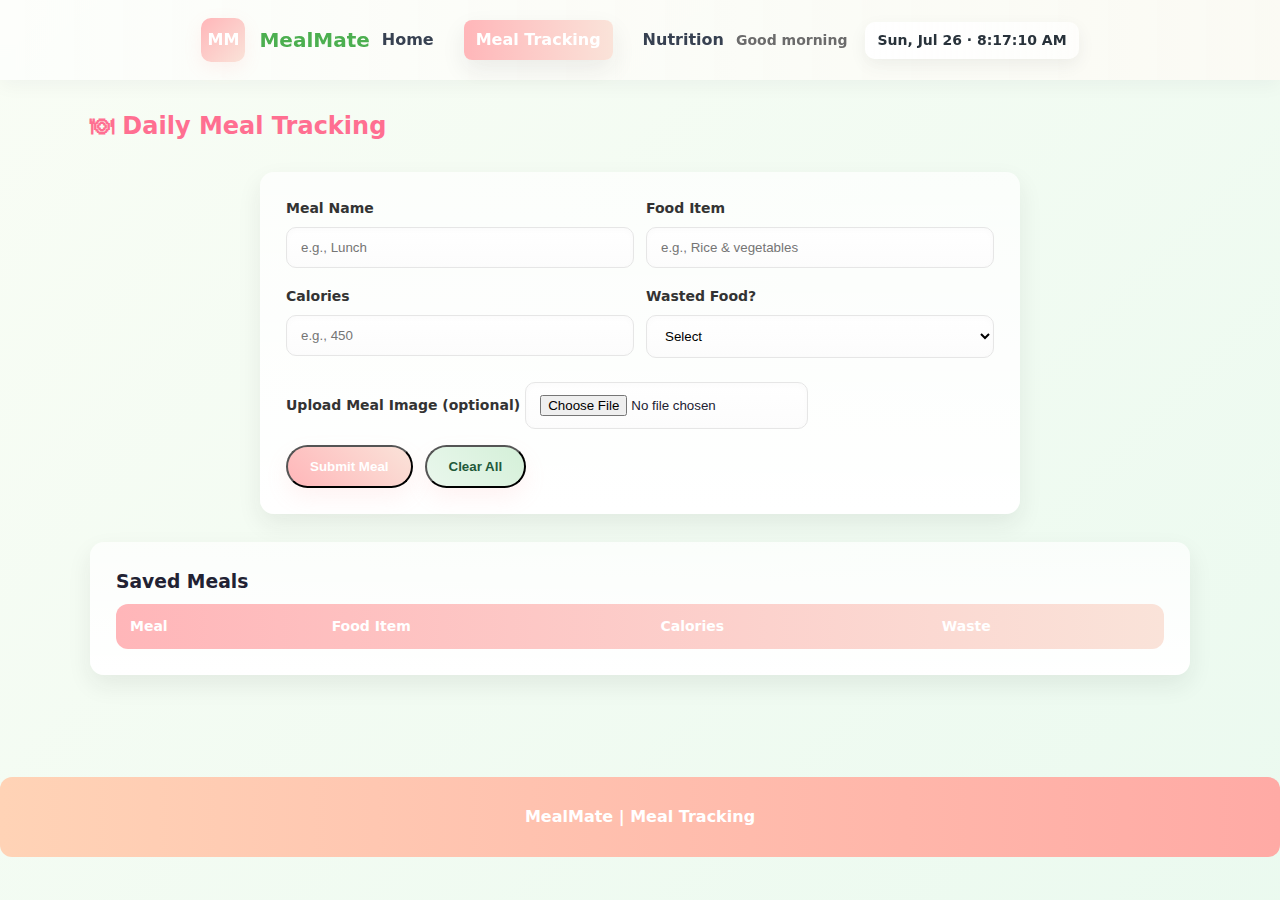
<file: meals.html>
<!DOCTYPE html>
<html lang="en">
<head>
  <meta charset="utf-8" />
  <meta name="viewport" content="width=device-width,initial-scale=1" />
  <title>MealMate · Meal Tracking</title>
  <link rel="stylesheet" href="styles.css" />
</head>
<body>
  <header>
    <div class="container" style="display:flex;align-items:center;justify-content:space-between;">
      <div style="display:flex;align-items:center;gap:14px;">
        <div class="logo-badge">MM</div>
        <div class="logo">MealMate</div>
      </div>

      <nav>
        <a href="index.html">Home</a>
        <a href="meals.html" class="active">Meal Tracking</a>
        <a href="nutrition.html">Nutrition</a>
      </nav>

      <div class="header-right">
        <div id="greeting2" style="font-weight:600;color:var(--muted);font-size:14px;">Welcome!</div>
        <div class="clock" id="liveClock2">Loading time...</div>
      </div>
    </div>
  </header>

  <main class="container" style="padding:28px 0 60px;">
    <h2 style="margin:0 0 16px 0; color:#FF6F91;">🍽 Daily Meal Tracking</h2>

    <form class="card meal-form" id="mealForm">
      <div class="form-row">
        <div class="form-group">
          <label for="meal-name">Meal Name</label>
          <input id="meal-name" name="meal-name" type="text" placeholder="e.g., Lunch" required />
        </div>

        <div class="form-group">
          <label for="food-item">Food Item</label>
          <input id="food-item" name="food-item" type="text" placeholder="e.g., Rice & vegetables" required />
        </div>
      </div>

      <div class="form-row" style="margin-top:6px;">
        <div class="form-group">
          <label for="calories">Calories</label>
          <input id="calories" name="calories" type="number" placeholder="e.g., 450" required />
        </div>

        <div class="form-group">
          <label for="waste">Wasted Food?</label>
          <select id="waste" name="waste" required>
            <option value="">Select</option>
            <option value="no">No</option>
            <option value="yes">Yes</option>
          </select>
        </div>
      </div>

      <div style="margin-top:12px;">
        <label for="meal-image">Upload Meal Image (optional)</label>
        <input id="meal-image" type="file" accept="image/*" />
      </div>

      <div style="margin-top:16px;display:flex;gap:12px;">
        <button class="btn" id="submitBtn" type="submit">Submit Meal</button>
        <button class="btn" id="clearBtn" type="button" style="background:linear-gradient(45deg,#EAF7ED,#D4F0D8); color:#1f5a3a;">Clear All</button>
      </div>
    </form>

    <section style="margin-top:28px;">
      <div class="card">
        <h3 style="margin:0 0 8px 0;">Saved Meals</h3>
        <div style="overflow:auto;">
          <table class="styled-table" id="mealsTable">
            <thead>
              <tr><th>Meal</th><th>Food Item</th><th>Calories</th><th>Waste</th></tr>
            </thead>
            <tbody></tbody>
          </table>
        </div>
      </div>
    </section>
  </main>

  <footer>
    <div class="container">MealMate | Meal Tracking</div>
  </footer>

  <script>
    // clock
    function updateClock2(){
      const el = document.getElementById('liveClock2');
      const g = document.getElementById('greeting2');
      const now = new Date();
      el.textContent = now.toLocaleDateString(undefined,{weekday:'short', month:'short', day:'numeric'}) + ' · ' + now.toLocaleTimeString();
      const h = now.getHours();
      g.textContent = h < 12 ? 'Good morning' : h < 17 ? 'Good afternoon' : 'Good evening';
    }
    updateClock2(); setInterval(updateClock2,1000);

    // form handling
    const form = document.getElementById('mealForm');
    const tableBody = document.querySelector("#mealsTable tbody");

    function renderMeals(){
      tableBody.innerHTML = '';
      const meals = JSON.parse(localStorage.getItem('meals')) || [];
      meals.forEach(m=>{
        const tr = document.createElement('tr');
        tr.innerHTML = `<td>${escapeHtml(m.mealName)}</td>
                        <td>${escapeHtml(m.foodItem)}</td>
                        <td>${escapeHtml(m.calories)}</td>
                        <td>${escapeHtml(m.waste)}</td>`;
        tableBody.appendChild(tr);
      });
    }

    function escapeHtml(str){ return String(str).replace(/[&<>"']/g, s=>({ '&':'&amp;','<':'&lt;','>':'&gt;','"':'&quot;',"'":'&#39;' }[s])); }

    form.addEventListener('submit', e=>{
      e.preventDefault();
      const mealName = document.getElementById('meal-name').value.trim();
      const foodItem = document.getElementById('food-item').value.trim();
      const calories = document.getElementById('calories').value.trim();
      const waste = document.getElementById('waste').value;

      if(!mealName || !foodItem || !calories || !waste){ alert('Please fill all required fields'); return; }

      const meals = JSON.parse(localStorage.getItem('meals')) || [];
      meals.push({mealName, foodItem, calories, waste});
      localStorage.setItem('meals', JSON.stringify(meals));
      renderMeals();
      form.reset();
      document.getElementById('meal-name').focus();
    });

    document.getElementById('clearBtn').addEventListener('click', ()=>{
      if(confirm('Clear all saved meals?')){ localStorage.removeItem('meals'); renderMeals(); }
    });

    // init
    renderMeals();
  </script>
</body>
</html>
</file>
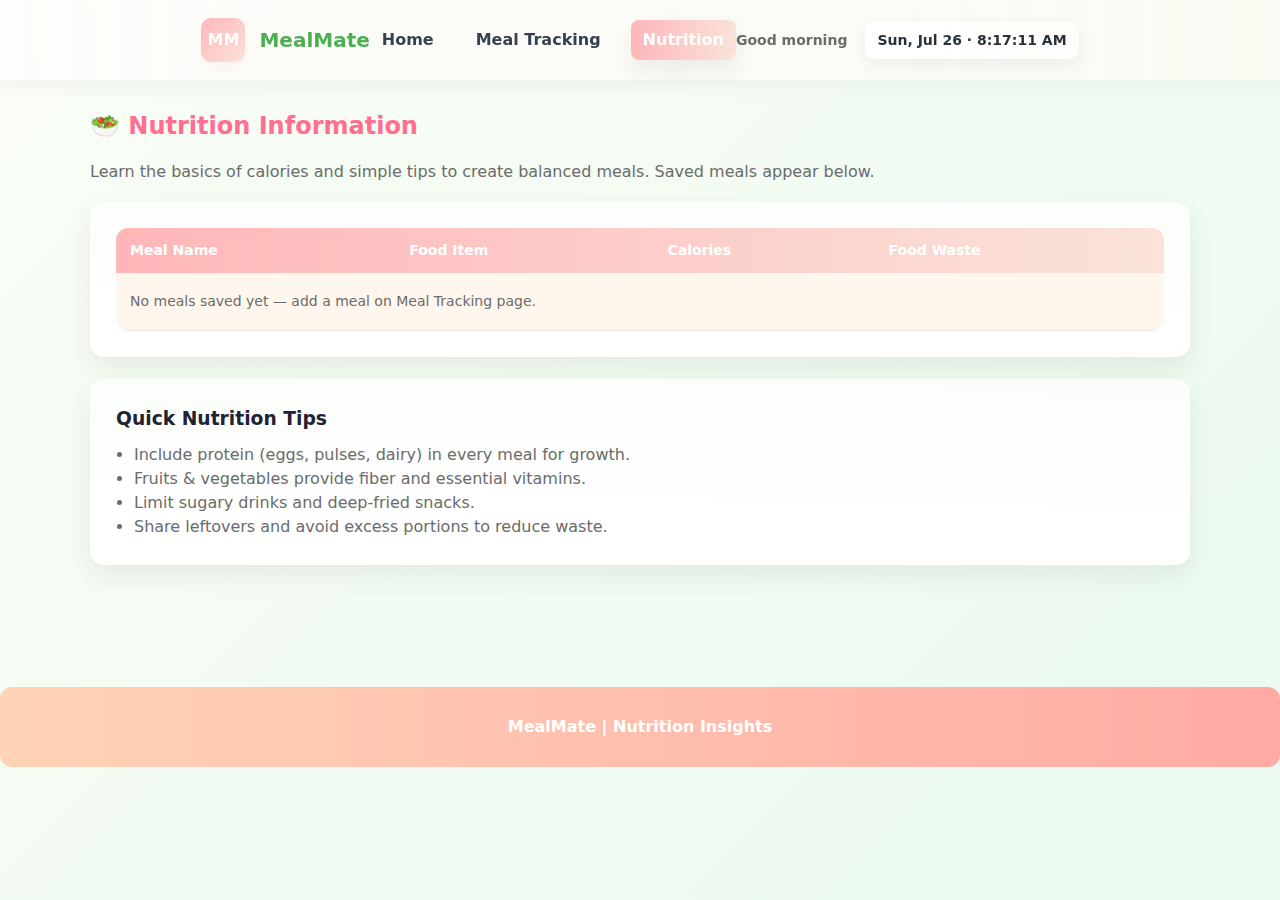
<file: nutrition.html>
<!DOCTYPE html>
<html lang="en">
<head>
  <meta charset="utf-8" />
  <meta name="viewport" content="width=device-width,initial-scale=1" />
  <title>MealMate · Nutrition</title>
  <link rel="stylesheet" href="styles.css" />
</head>
<body>
  <header>
    <div class="container" style="display:flex;align-items:center;justify-content:space-between;">
      <div style="display:flex;align-items:center;gap:14px;">
        <div class="logo-badge">MM</div>
        <div class="logo">MealMate</div>
      </div>

      <nav>
        <a href="index.html">Home</a>
        <a href="meals.html">Meal Tracking</a>
        <a href="nutrition.html" class="active">Nutrition</a>
      </nav>

      <div class="header-right">
        <div id="greeting3" style="font-weight:600;color:var(--muted);font-size:14px;">Welcome!</div>
        <div class="clock" id="liveClock3">Loading time...</div>
      </div>
    </div>
  </header>

  <main class="container" style="padding:28px 0 80px;">
    <h2 style="margin:0 0 16px 0; color:#FF6F91;">🥗 Nutrition Information</h2>

    <p style="color:var(--muted);margin:0 0 18px 0;">Learn the basics of calories and simple tips to create balanced meals. Saved meals appear below.</p>

    <section class="card" style="margin-bottom:22px;">
      <table class="styled-table" id="mealsTable">
        <thead>
          <tr><th>Meal Name</th><th>Food Item</th><th>Calories</th><th>Food Waste</th></tr>
        </thead>
        <tbody></tbody>
      </table>
    </section>

    <section class="card">
      <h3 style="margin:0 0 10px 0;">Quick Nutrition Tips</h3>
      <ul style="margin:0;padding-left:18px;color:var(--muted);">
        <li>Include protein (eggs, pulses, dairy) in every meal for growth.</li>
        <li>Fruits & vegetables provide fiber and essential vitamins.</li>
        <li>Limit sugary drinks and deep-fried snacks.</li>
        <li>Share leftovers and avoid excess portions to reduce waste.</li>
      </ul>
    </section>
  </main>

  <footer>
    <div class="container">MealMate | Nutrition Insights</div>
  </footer>

  <script>
    // clock
    function updateClock3(){
      const el = document.getElementById('liveClock3');
      const g = document.getElementById('greeting3');
      const now = new Date();
      el.textContent = now.toLocaleDateString(undefined,{weekday:'short', month:'short', day:'numeric'}) + ' · ' + now.toLocaleTimeString();
      const h = now.getHours();
      g.textContent = h < 12 ? 'Good morning' : h < 17 ? 'Good afternoon' : 'Good evening';
    }
    updateClock3(); setInterval(updateClock3,1000);

    // load meals to table
    function escapeHtml(str){ return String(str).replace(/[&<>"']/g, s=>({ '&':'&amp;','<':'&lt;','>':'&gt;','"':'&quot;',"'":'&#39;' }[s])); }
    function renderMeals(){
      const tbody = document.querySelector('#mealsTable tbody');
      tbody.innerHTML = '';
      const meals = JSON.parse(localStorage.getItem('meals')) || [];
      if(meals.length === 0){
        tbody.innerHTML = '<tr><td colspan="4" style="color:var(--muted);padding:18px 14px;">No meals saved yet — add a meal on Meal Tracking page.</td></tr>';
        return;
      }
      meals.forEach(m=>{
        const tr = document.createElement('tr');
        tr.innerHTML = `<td>${escapeHtml(m.mealName)}</td><td>${escapeHtml(m.foodItem)}</td><td>${escapeHtml(m.calories)}</td><td>${escapeHtml(m.waste)}</td>`;
        tbody.appendChild(tr);
      });
    }
    renderMeals();
  </script>
</body>
</html>
</file>
<file: styles.css>
:root{
  --bg-1: #F9FDF5;
  --accent-1: #FFB6B9;
  --accent-2: #FAE3D9;
  --mint: #A1FFCE;
  --soft: #FFF3E0;
  --green: #4CAF50;
  --text: #223;
  --muted: #6b6b6b;
  --card-shadow: 0 10px 25px rgba(34,34,34,0.08);
  --glass: rgba(255,255,255,0.6);
  --radius: 14px;
  --container: 1100px;
  --ease: cubic-bezier(.2,.9,.3,1);
}

*{box-sizing:border-box}
html,body{height:100%}
body{
  margin:0;
  font-family: "Poppins", system-ui, -apple-system, "Segoe UI", Roboto, "Helvetica Neue", Arial;
  background: linear-gradient(135deg, var(--bg-1), #E8F9EE 120%);
  color:var(--text);
  -webkit-font-smoothing:antialiased;
  line-height:1.5;
}

/* Layout container */
.container{
  max-width:var(--container);
  margin:0 auto;
  padding:0 24px;
}

/* Header */
header{
  display:flex;
  align-items:center;
  justify-content:space-between;
  padding:18px 0;
  background: linear-gradient(90deg, rgba(255,255,255,0.6), rgba(255,250,245,0.7));
  position: sticky;
  top:0;
  z-index:60;
  backdrop-filter: blur(6px);
  box-shadow: 0 6px 18px rgba(17,24,39,0.04);
}

.logo{
  display:flex;
  align-items:center;
  gap:12px;
  font-weight:700;
  font-size:20px;
  color:var(--green);
}
.logo-badge{
  width:44px; height:44px;
  background: linear-gradient(135deg,var(--accent-1),var(--accent-2));
  border-radius:10px;
  display:flex; align-items:center; justify-content:center;
  box-shadow: 0 6px 18px rgba(255,150,150,0.12);
  font-weight:800;
  color:white;
}

/* Nav */
nav{
  display:flex;
  gap:18px;
  align-items:center;
}
nav a{
  color:#374151;
  text-decoration:none;
  padding:8px 12px;
  border-radius:8px;
  font-weight:600;
  transition: all 220ms var(--ease);
}
nav a:hover{
  transform: translateY(-3px);
  box-shadow: 0 6px 18px rgba(0,0,0,0.05);
  color: var(--green);
}
nav a.active{
  background: linear-gradient(90deg,var(--accent-1),var(--accent-2));
  color: white;
  box-shadow: var(--card-shadow);
}

/* Live Date/Time */
.header-right{
  display:flex;
  align-items:center;
  gap:18px;
}
.clock{
  background: linear-gradient(90deg,#fff, var(--glass));
  padding:8px 12px;
  border-radius:10px;
  font-weight:600;
  color:#28323a;
  box-shadow: 0 6px 18px rgba(0,0,0,0.06);
  min-width:200px;
  text-align:right;
  font-size:14px;
}

/* HERO */
.hero{
  margin-top:26px;
  background: linear-gradient(135deg, #F7FFF4 0%, #FAFFD1 100%);
  border-radius:20px;
  padding:42px;
  display:grid;
  grid-template-columns: 1fr 360px;
  gap:28px;
  align-items:center;
  box-shadow: var(--card-shadow);
  animation: fadeInUp 700ms var(--ease) both;
}

.hero-left h2{
  margin:0 0 10px 0;
  font-size:34px;
  line-height:1.05;
  background: linear-gradient(90deg,#FF9A9E,#FAD0C4);
  -webkit-background-clip:text;
  -webkit-text-fill-color:transparent;
}
.hero-left p{
  margin:0 0 18px 0;
  color:var(--muted);
  font-size:16px;
}

/* hero CTA */
.cta-row{ display:flex; gap:12px; align-items:center; }
.btn{
  display:inline-block;
  padding:12px 22px;
  border-radius:999px;
  background: linear-gradient(45deg,#FFB6B9,#FAE3D9);
  color:white;
  font-weight:700;
  text-decoration:none;
  box-shadow: 0 10px 22px rgba(255,160,160,0.12);
  transition: transform 260ms var(--ease), box-shadow 260ms var(--ease);
}
.btn:hover{ transform: translateY(-6px) scale(1.02); box-shadow: 0 18px 40px rgba(255,140,140,0.14); }

/* hero image card */
.hero-card{
  width:100%;
  height:100%;
  display:flex;
  justify-content:center;
  align-items:center;
  position:relative;
}
.hero-img{
  width:320px;
  border-radius:18px;
  box-shadow: 0 20px 40px rgba(34,34,34,0.08);
  transform-origin:center;
  animation: float 6s ease-in-out infinite;
  max-width:100%;
  object-fit:cover;
  border: 6px solid rgba(255,255,255,0.6);
}

/* FEATURES */
.features{
  margin-top:36px;
  padding:28px;
  border-radius:16px;
  background: linear-gradient(180deg, rgba(255,255,255,0.5), rgba(255,255,255,0.55));
  display:flex;
  gap:22px;
  align-items:stretch;
  box-shadow: var(--card-shadow);
  animation: fadeInUp 700ms 120ms var(--ease) both;
}
.feature-list{
  display:flex;
  flex:1;
  gap:14px;
  flex-wrap:wrap;
}
.feature-card{
  background: var(--soft);
  padding:18px;
  border-radius:14px;
  min-width:200px;
  flex:1 1 200px;
  box-shadow: 0 8px 20px rgba(0,0,0,0.04);
  transition: transform 280ms var(--ease), box-shadow 280ms var(--ease);
  cursor:default;
  user-select:none;
}
.feature-card:hover{
  transform: translateY(-8px);
  box-shadow: 0 22px 44px rgba(0,0,0,0.07);
}
.feature-card .sub{
  display:block;
  margin-top:8px;
  color:var(--muted);
  font-size:13px;
  font-weight:700;
  text-transform:uppercase;
}

/* FORM & TABLE (meal pages) */
.card{
  background: linear-gradient(180deg, rgba(255,255,255,0.7), white);
  padding:26px;
  border-radius:14px;
  box-shadow: var(--card-shadow);
}

/* meal form */
.meal-form{
  max-width:760px;
  margin:28px auto;
  display:block;
}
.form-row{ display:flex; gap:12px; flex-wrap:wrap; }
.form-group{ flex:1 1 220px; display:flex; flex-direction:column; gap:8px; margin-bottom:12px; }
label{ font-weight:600; color:#333; font-size:14px; }
input[type="text"], input[type="number"], input[type="file"], select{
  padding:12px 14px;
  border-radius:10px;
  border:1px solid #e6e6e6;
  outline:none;
  background: linear-gradient(180deg, #fff, #fcfcfc);
  box-shadow: inset 0 2px 6px rgba(0,0,0,0.02);
  transition: box-shadow 180ms var(--ease), transform 180ms var(--ease);
}
input:focus, select:focus{
  box-shadow: 0 8px 18px rgba(34,34,34,0.06);
  transform: translateY(-2px);
}

/* styled table */
.styled-table{
  width:100%;
  border-collapse:collapse;
  overflow:hidden;
  border-radius:12px;
}
.styled-table thead tr{
  background: linear-gradient(90deg,#FFB6B9,#FAE3D9);
  color:white;
  text-align:left;
}
.styled-table th, .styled-table td{ padding:12px 14px; font-size:14px; }
.styled-table tbody tr{ background:#FFF7EE; border-bottom:1px solid #f2e6de; transition: background 180ms; }
.styled-table tbody tr:hover{ background:#FFF0E6; transform: translateX(4px); }

/* footer */
footer{
  margin-top:42px;
  padding:28px 0;
  text-align:center;
  color:#fff;
  background: linear-gradient(90deg, #FFD3B6, #FFAAA5);
  border-radius:12px;
  font-weight:600;
}

/* Small screens */
@media (max-width:900px){
  .hero{ grid-template-columns: 1fr; padding:28px; gap:18px; }
  .hero-img{ width:260px; }
  nav{ display:none; }
  header{ padding:12px 18px; }
  .container{ padding:0 16px; }
}

/* Animations */
@keyframes float {
  0%{ transform: translateY(0px) rotate(-1deg); }
  50%{ transform: translateY(-10px) rotate(1deg); }
  100%{ transform: translateY(0px) rotate(-1deg); }
}
@keyframes fadeInUp {
  0%{ opacity:0; transform: translateY(10px) scale(.995); }
  100%{ opacity:1; transform: translateY(0) scale(1); }
}
</file>
